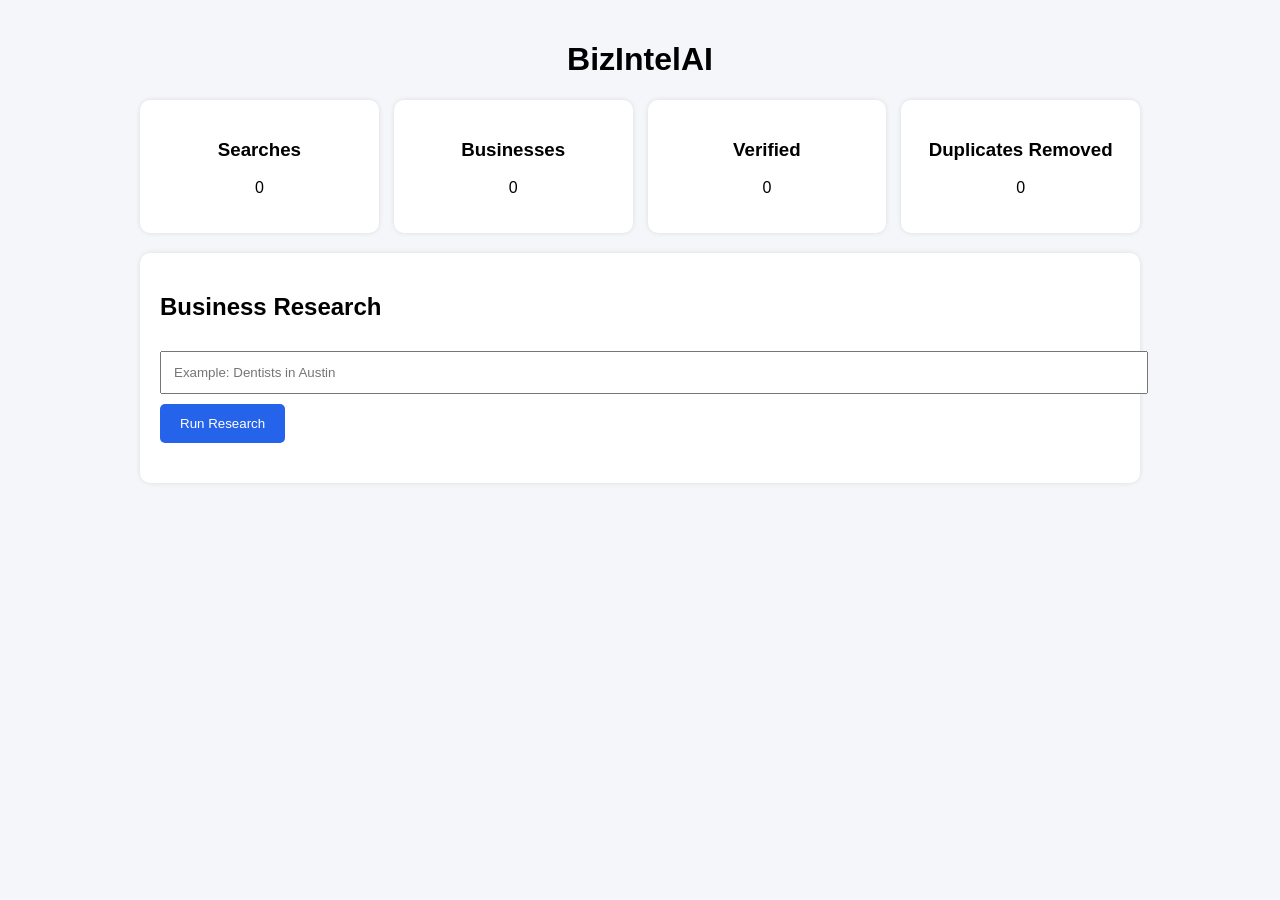
<file: index.html>
<!DOCTYPE html>
<html lang="en">
<head>
<meta charset="UTF-8">
<meta name="viewport" content="width=device-width, initial-scale=1.0">
<title>BizIntelAI - Business Research Agent</title>

<style>
body{
    font-family: Arial, sans-serif;
    background:#f4f6f9;
    margin:0;
    padding:20px;
}

.container{
    max-width:1000px;
    margin:auto;
}

h1{
    text-align:center;
}

.dashboard{
    display:grid;
    grid-template-columns:repeat(4,1fr);
    gap:15px;
    margin-bottom:20px;
}

.card{
    background:white;
    padding:20px;
    border-radius:10px;
    box-shadow:0 0 5px rgba(0,0,0,0.1);
    text-align:center;
}

.search-box{
    background:white;
    padding:20px;
    border-radius:10px;
    box-shadow:0 0 5px rgba(0,0,0,0.1);
}

input{
    width:100%;
    padding:12px;
    margin:10px 0;
}

button{
    background:#2563eb;
    color:white;
    border:none;
    padding:12px 20px;
    cursor:pointer;
    border-radius:5px;
}

.results{
    margin-top:20px;
}

.business{
    background:white;
    padding:15px;
    border-radius:10px;
    margin-top:10px;
    box-shadow:0 0 5px rgba(0,0,0,0.1);
}
</style>
</head>

<body>

<div class="container">

<h1>BizIntelAI</h1>

<div class="dashboard">
<div class="card">
<h3>Searches</h3>
<p id="searches">0</p>
</div>

<div class="card">
<h3>Businesses</h3>
<p id="businesses">0</p>
</div>

<div class="card">
<h3>Verified</h3>
<p id="verified">0</p>
</div>

<div class="card">
<h3>Duplicates Removed</h3>
<p id="duplicates">0</p>
</div>
</div>

<div class="search-box">
<h2>Business Research</h2>

<input
type="text"
id="query"
placeholder="Example: Dentists in Austin">

<button onclick="research()">
Run Research
</button>

<div class="results" id="results"></div>

</div>

</div>

<script>

let totalSearches=0;

function research(){

const query=document.getElementById("query").value;

if(query===""){
alert("Enter query");
return;
}

totalSearches++;

document.getElementById("searches").innerText=
totalSearches;

document.getElementById("businesses").innerText="3";
document.getElementById("verified").innerText="3";
document.getElementById("duplicates").innerText="1";

document.getElementById("results").innerHTML=`

<div class="business">
<h3>ABC Business Solutions</h3>
<p>Address: Austin, Texas</p>
<p>Phone: +1 555 123456</p>
<p>Website: www.abcbusiness.com</p>
<p>Verification Score: 95%</p>
</div>

<div class="business">
<h3>Prime Research Group</h3>
<p>Address: Austin, Texas</p>
<p>Phone: +1 555 654321</p>
<p>Website: www.primeresearch.com</p>
<p>Verification Score: 92%</p>
</div>

<div class="business">
<h3>Smart Analytics Hub</h3>
<p>Address: Austin, Texas</p>
<p>Phone: +1 555 789456</p>
<p>Website: www.smartanalytics.com</p>
<p>Verification Score: 90%</p>
</div>

<div class="business">
<h2>Executive Summary</h2>
<p>
The AI agent analyzed the query "${query}" and
generated structured business information,
verification scores, duplicate removal statistics,
and research insights.
</p>
</div>

`;

}
</script>

</body>
</html>
</file>
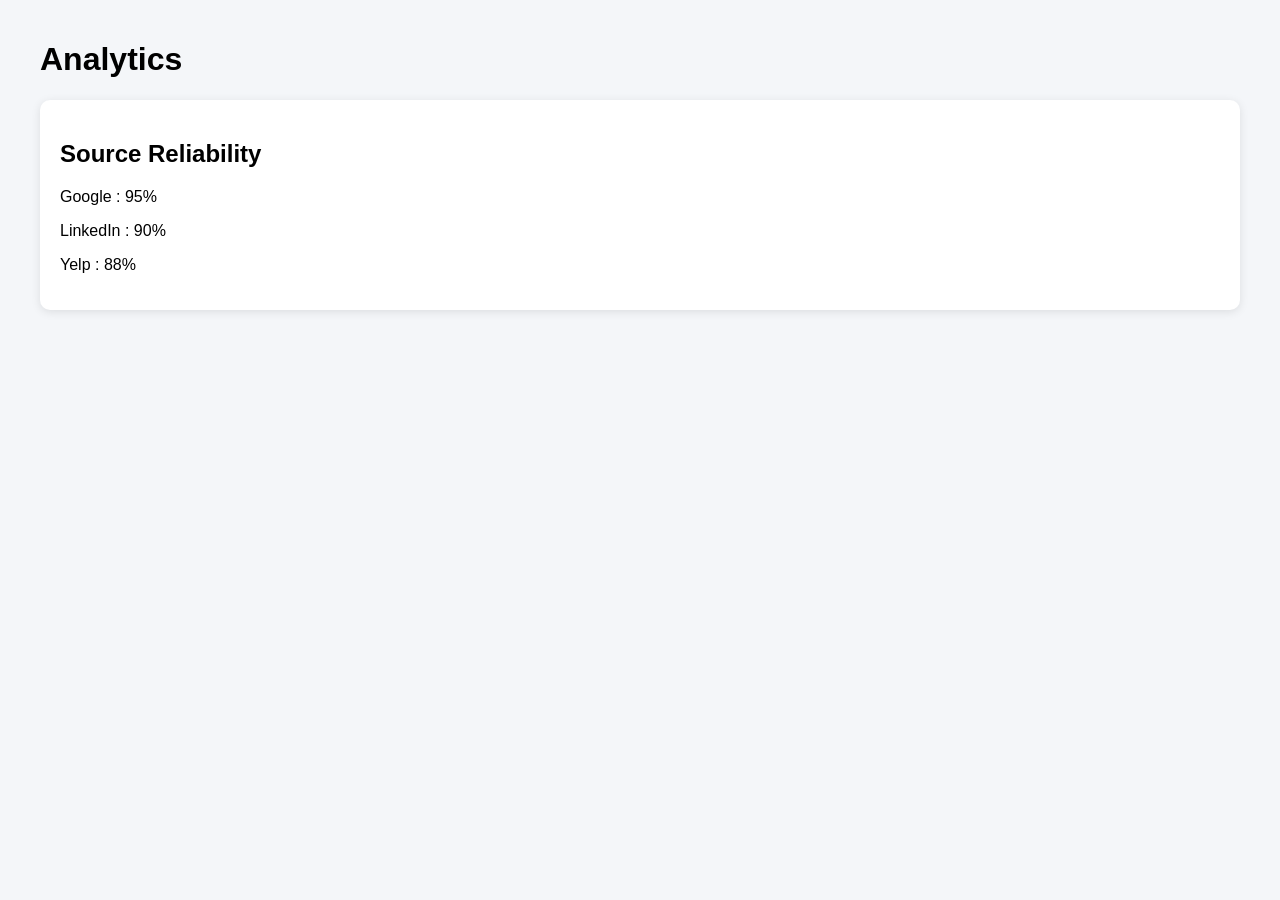
<file: analytics.html>
<!DOCTYPE html>
<html>
<head>
<title>Analytics</title>
<link rel="stylesheet" href="style.css">
</head>
<body>

<div class="container">

<h1>Analytics</h1>

<div class="card">
<h2>Source Reliability</h2>
<p>Google : 95%</p>
<p>LinkedIn : 90%</p>
<p>Yelp : 88%</p>
</div>

</div>

</body>
</html>
</file>
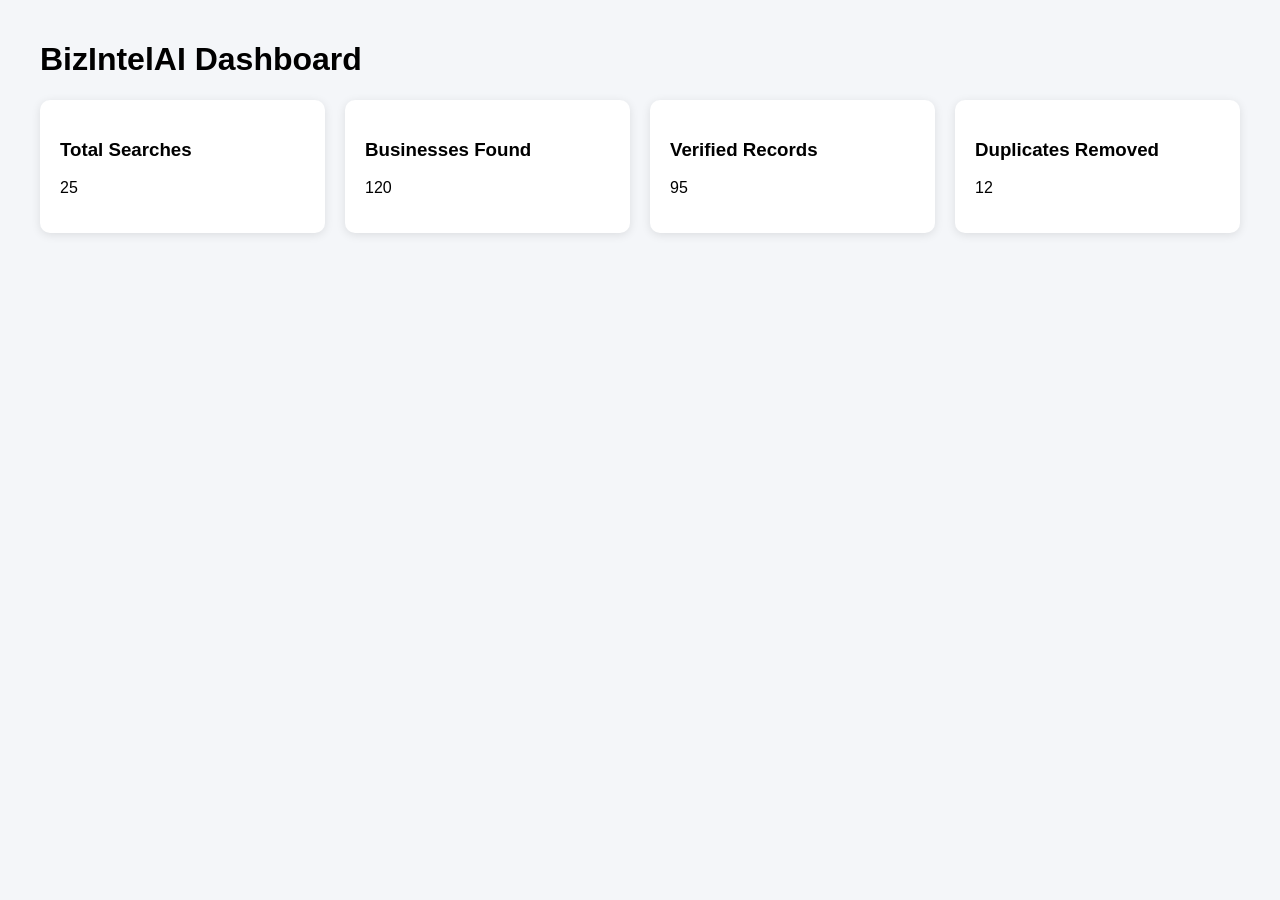
<file: dashboard.html>
<!DOCTYPE html>
<html>
<head>
<title>Dashboard</title>
<link rel="stylesheet" href="style.css">
</head>
<body>

<div class="container">

<h1>BizIntelAI Dashboard</h1>

<div class="dashboard">

<div class="card">
<h3>Total Searches</h3>
<p>25</p>
</div>

<div class="card">
<h3>Businesses Found</h3>
<p>120</p>
</div>

<div class="card">
<h3>Verified Records</h3>
<p>95</p>
</div>

<div class="card">
<h3>Duplicates Removed</h3>
<p>12</p>
</div>

</div>

</div>

</body>
</html>
</file>
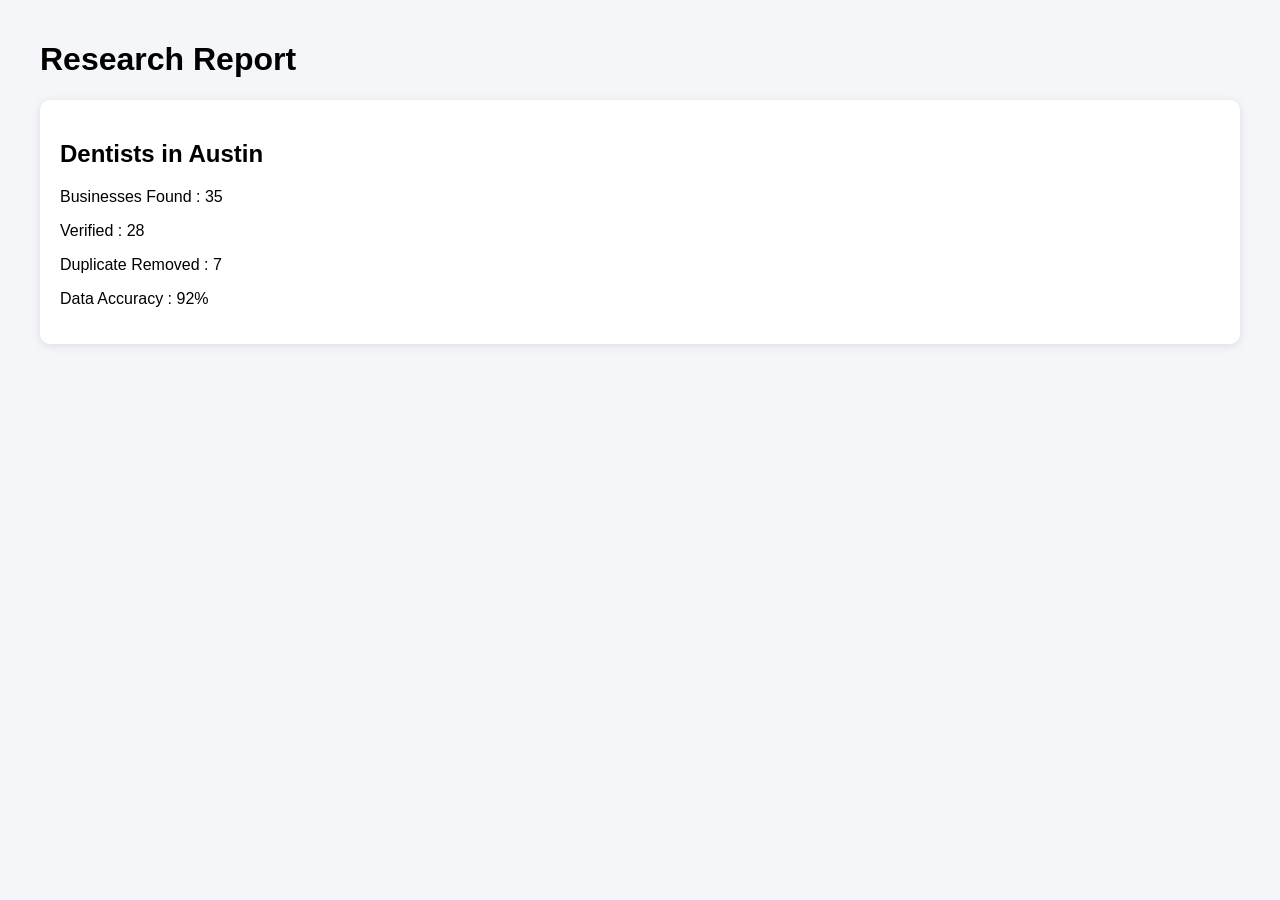
<file: report.html>
<!DOCTYPE html>
<html>
<head>
<title>Research Report</title>
<link rel="stylesheet" href="style.css">
</head>
<body>

<div class="container">

<h1>Research Report</h1>

<div class="card">

<h2>Dentists in Austin</h2>

<p>
Businesses Found : 35
</p>

<p>
Verified : 28
</p>

<p>
Duplicate Removed : 7
</p>

<p>
Data Accuracy : 92%
</p>

</div>

</div>

</body>
</html>
</file>
<file: style.css>
body{
font-family:Arial,sans-serif;
background:#f4f6f9;
margin:0;
padding:20px;
}

.container{
max-width:1200px;
margin:auto;
}

.dashboard{
display:grid;
grid-template-columns:repeat(4,1fr);
gap:20px;
}

.card{
background:white;
padding:20px;
border-radius:10px;
box-shadow:0 2px 10px rgba(0,0,0,.1);
}

button{
background:#2563eb;
color:white;
padding:10px 20px;
border:none;
border-radius:5px;
cursor:pointer;
}
</file>
